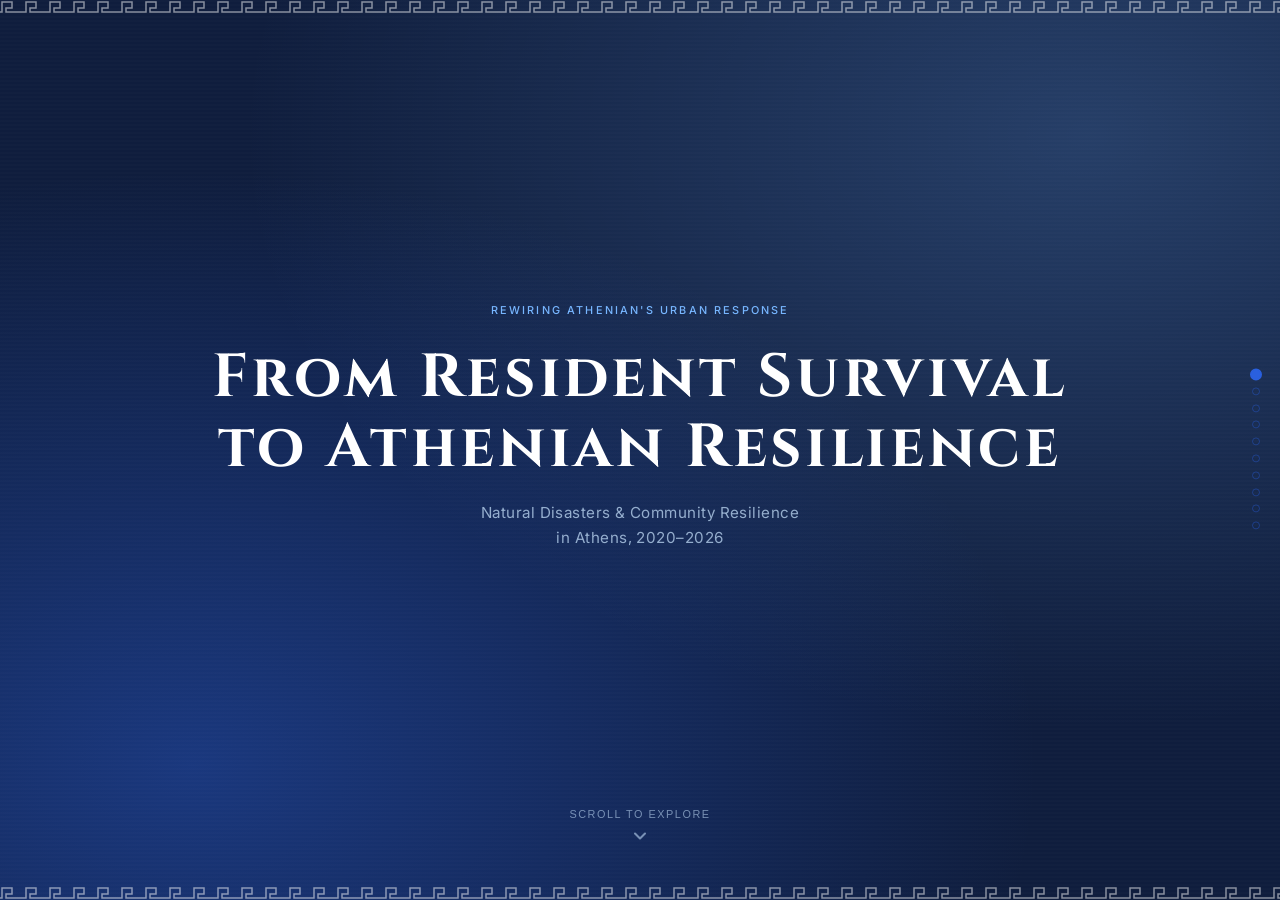
<file: index.html>
<!DOCTYPE html>
<html lang="en">
<head>
  <meta charset="UTF-8" />
  <meta name="viewport" content="width=device-width, initial-scale=1.0"/>
  <title>The Fracture Line — Athens Crisis &amp; Resilience</title>
  <link rel="preconnect" href="https://fonts.googleapis.com">
  <link rel="preconnect" href="https://fonts.gstatic.com" crossorigin>
  <link href="https://fonts.googleapis.com/css2?family=Cinzel:wght@400;600;700&family=Inter:ital,wght@0,400;0,500;1,400&display=swap" rel="stylesheet">
  <link rel="stylesheet" href="style.css" />
  <script src="https://d3js.org/d3.v7.min.js"></script>
</head>
<body>

  <!-- Scroll progress bar -->
  <div id="scroll-progress" aria-hidden="true"></div>

  <!-- Global tooltip -->
  <div id="tooltip" aria-hidden="true"></div>

  <!-- Fixed dot navigation -->
  <nav class="fp-dots" aria-label="Page sections">
    <button class="fp-dot" data-slide="0" aria-label="Introduction"></button>
    <button class="fp-dot" data-slide="1" aria-label="The Gap"></button>
    <button class="fp-dot" data-slide="2" aria-label="2023 Crisis"></button>
    <button class="fp-dot" data-slide="3" aria-label="Timeline"></button>
    <button class="fp-dot" data-slide="4" aria-label="Evros Wildfire"></button>
    <button class="fp-dot" data-slide="5" aria-label="Deaths by Type"></button>
    <button class="fp-dot" data-slide="6" aria-label="Forest Loss"></button>
    <button class="fp-dot" data-slide="7" aria-label="Voices"></button>
    <button class="fp-dot" data-slide="8" aria-label="Solution"></button>
    <button class="fp-dot" data-slide="9" aria-label="Closing"></button>
  </nav>

  <!-- ======================================================
       FULL-PAGE WRAPPER — scroll-snap container
       ====================================================== -->
  <div id="fp-wrapper">

    <!-- SLIDE 0 · HERO ------------------------------------ -->
    <section class="fp-slide slide-hero" data-slide="0">
      <div class="meander-bar"></div>
      <div class="hero-inner">
        <p class="eyebrow stagger-1">Rewiring Athenian's Urban Response</p>
        <h1 class="page-title stagger-2">From Resident Survival<br>to Athenian Resilience</h1>
        <p class="page-subtitle stagger-3">Natural Disasters &amp; Community Resilience<br>in Athens, 2020–2026</p>
      </div>
      <button class="scroll-cue stagger-4" aria-label="Go to next section">
        <span>Scroll to explore</span>
        <svg width="20" height="20" viewBox="0 0 24 24" fill="none">
          <path d="M6 9l6 6 6-6" stroke="currentColor" stroke-width="2.5"
                stroke-linecap="round" stroke-linejoin="round"/>
        </svg>
      </button>
      <div class="meander-bar"></div>
    </section>

    <!-- SLIDE 1 · CONTEXT --------------------------------- -->
    <section class="fp-slide slide-context" data-slide="1">
      <div class="context-grid">
        <div class="context-text">
          <h2 class="stagger-1">The Risk Perception–Action Gap</h2>
          <p class="stagger-2">Athens residents are acutely aware of disaster threats. Yet this awareness rarely translates into personal preparedness. The barrier is not knowledge — it is the perceived absence of individual efficacy and institutional support.</p>
          <p class="stagger-3">As disasters intensify and government coordination falters, community trust erodes. The result: a city suspended between awareness and action, where "cynical lethargy" fills the void left by failing infrastructure.</p>
        </div>
        <blockquote class="paradox-quote stagger-2">
          <p>I have the knowledge of how to act during a disaster but I lack the individual efficacy and government support to take proper action.</p>
          <cite>— The Athenian Paradox</cite>
        </blockquote>
      </div>
    </section>

    <!-- SLIDE 2 · STAT CALLOUT 1 ------------------------- -->
    <section class="fp-slide slide-stat" data-slide="2">
      <div class="stat-inner">
        <div class="stat-number stagger-1" data-count="45">0</div>
        <div class="stat-label stagger-2">deaths in a single month</div>
        <div class="stat-context stagger-3">August–September 2023. The Evros Wildfire and Storm Daniel struck within weeks of each other — turning a season into a national crisis.</div>
      </div>
    </section>

    <!-- SLIDE 3 · TIMELINE CHART ------------------------- -->
    <section class="fp-slide slide-chart" data-slide="3" id="section-timeline">
      <div class="slide-chart-inner">
        <div class="section-header stagger-1">
          <h2>A Decade of Escalating Crises</h2>
          <p class="chart-desc">Circle size reflects death toll. Filter by type. Hover any event for its story.</p>
        </div>
        <div class="filter-tabs stagger-2" role="group" aria-label="Filter by disaster type">
          <button class="tab active" data-filter="all">All Events</button>
          <button class="tab" data-filter="Wildfire">Wildfire</button>
          <button class="tab" data-filter="Storm">Storm</button>
          <button class="tab" data-filter="Flood">Flood</button>
          <button class="tab" data-filter="Earthquake">Earthquake</button>
          <button class="tab" data-filter="Heatwave">Heatwave</button>
        </div>
        <div class="legend stagger-3" id="timeline-legend"></div>
        <div class="chart-wrapper stagger-4">
          <svg id="timeline-chart"></svg>
        </div>
      </div>
    </section>

    <!-- SLIDE 4 · STAT CALLOUT 2 ------------------------- -->
    <section class="fp-slide slide-stat" data-slide="4">
      <div class="stat-inner">
        <div class="stat-number stagger-1" data-count="28">0</div>
        <div class="stat-label stagger-2">deaths — the largest wildfire in EU history</div>
        <div class="stat-context stagger-3">The Evros fire of August 2023 was the largest single wildfire ever recorded in the European Union. Volunteers were first on scene. The fire service felt absent.</div>
      </div>
    </section>

    <!-- SLIDE 5 · BAR CHART ------------------------------ -->
    <section class="fp-slide slide-chart" data-slide="5">
      <div class="slide-chart-inner">
        <div class="section-header stagger-1">
          <h2>Deaths by Disaster Type, 2020–2026</h2>
          <p class="chart-desc">Total recorded fatalities per category. Hover a bar for details.</p>
        </div>
        <div class="chart-wrapper stagger-2">
          <svg id="bar-chart"></svg>
        </div>
        <p class="chart-footnote stagger-3">* Heat-related mortality requires epidemiological attribution studies beyond emergency records.</p>
      </div>
    </section>

    <!-- SLIDE 6 · STAT CALLOUT 3 ------------------------- -->
    <section class="fp-slide slide-stat" data-slide="6">
      <div class="stat-inner">
        <div class="stat-number stagger-1" data-count="70" data-suffix="%">0%</div>
        <div class="stat-label stagger-2">of Attica's forests gone in 25 years</div>
        <div class="stat-context stagger-3">The 2025 fire season capped a quarter-century of forest loss. Degraded soil now amplifies every storm — making Athens structurally more vulnerable with each passing year.</div>
      </div>
    </section>

    <!-- SLIDE 7 · VOICES --------------------------------- -->
    <section class="fp-slide slide-voices" data-slide="7">
      <h2 class="stagger-1">Voices from the Ground</h2>
      <div class="quotes-grid">
        <div class="quote-card stagger-2">
          <p>"We cannot change nature or geography. The point is that we all wake up — from the prime minister to the last citizen — and understand that if we do not come out of our inertia and cynical lethargy, we will end up a 'failed state'."</p>
          <cite>— Athens resident during disaster response</cite>
        </div>
        <div class="quote-card stagger-3">
          <p>"If my father had not stayed, our house would have burned down."</p>
          <cite>— Athens resident, 2021 wildfires</cite>
        </div>
        <div class="quote-card accent stagger-4">
          <p>"The fire service was nowhere. Fortunately there were volunteers. I feel anger, nothing else."</p>
          <cite>— Athens resident, on the role of informal volunteer groups</cite>
        </div>
      </div>
    </section>

    <!-- SLIDE 8 · SOLUTION GATEWAY ----------------------- -->
    <section class="fp-slide slide-gateway" data-slide="8">
      <div class="meander-bar"></div>
      <div class="gateway-inner">
        <p class="eyebrow stagger-1">Support Mode</p>
        <h2 class="stagger-2">Volunteer Priority Routing</h2>
        <p class="gateway-desc stagger-3">An interactive tool for coordinating volunteer response — ranking residents by vulnerability, floor level, and proximity in real time.</p>
        <a href="solution.html" class="btn-enter stagger-4">
          Explore the Tool
          <svg width="16" height="16" viewBox="0 0 24 24" fill="none">
            <path d="M9 18l6-6-6-6" stroke="currentColor" stroke-width="2.5"
                  stroke-linecap="round" stroke-linejoin="round"/>
          </svg>
        </a>
      </div>
      <div class="meander-bar"></div>
    </section>

    <!-- SLIDE 9 · REFRAME + FOOTER ----------------------- -->
    <section class="fp-slide slide-reframe" data-slide="9">
      <div class="reframe-inner">
        <p class="reframe-label stagger-1">Problem Re-Frame</p>
        <h2 class="stagger-2">The problem isn't a lack of knowledge.<br>It's a lack of perceived ability to act.</h2>
        <p class="stagger-3">Volunteer groups have the will and the skill — but lack the license, the resources, and the recognition. The city's resilience lives in its people, not its institutions.</p>
      </div>
      <footer class="slide-footer stagger-4">
        <div class="meander-bar"></div>
        <div class="footer-inner">
          <p>Ramon Naula &mdash; Framing UX C, Week 2 &mdash; SVA 2025–2026</p>
          <p class="footer-sub">From Resident Survival to Team Resilience: Rewiring the Athenian Urban Response</p>
        </div>
      </footer>
    </section>

  </div><!-- /#fp-wrapper -->

  <script src="main.js"></script>
</body>
</html>
</file>
<file: style.css>
/* ============================================================
   VARIABLES
   ============================================================ */
:root {
  --cream:      #ffffff;
  --dark:       #0f1d3d;
  --blue-1:     #2a60df;   /* primary */
  --blue-2:     #77b6ff;   /* secondary */
  --blue-3:     #cae6ff;   /* light */
  --blue-dark:  #1a3fa0;
  --blue-mid:   #4b7ee8;
  --muted:      #6b8fc7;
  --surface:    #f4f8ff;
  --text-body:  #2a3a5c;
}

/* ============================================================
   PAGE TRANSITIONS (View Transitions API)
   Both index.html and solution.html share these via style.css
   ============================================================ */
@view-transition {
  navigation: auto;
}

@keyframes vt-slide-out {
  from { opacity: 1; transform: translateX(0); }
  to   { opacity: 0; transform: translateX(-36px); }
}
@keyframes vt-slide-in {
  from { opacity: 0; transform: translateX(36px); }
  to   { opacity: 1; transform: translateX(0); }
}

::view-transition-old(root) {
  animation: 360ms cubic-bezier(0.4, 0, 0.2, 1) both vt-slide-out;
}
::view-transition-new(root) {
  animation: 360ms cubic-bezier(0.4, 0, 0.2, 1) both vt-slide-in;
}

@media (prefers-reduced-motion: reduce) {
  ::view-transition-old(root),
  ::view-transition-new(root) { animation: none; }
}

/* ============================================================
   RESET
   ============================================================ */
*, *::before, *::after { box-sizing: border-box; margin: 0; padding: 0; }

/* ============================================================
   FULL-PAGE SCROLL SYSTEM
   html/body are fixed; #fp-wrapper is the scroller
   ============================================================ */
html, body {
  height: 100%;
  overflow: hidden;
  font-family: 'Inter', system-ui, -apple-system, sans-serif;
  color: var(--dark);
  font-size: 16px;
  line-height: 1.6;
  background: var(--dark); /* prevents flash between slides */
}

#fp-wrapper {
  height: 100vh;
  overflow-y: scroll;
  scroll-snap-type: y mandatory;
  scroll-behavior: smooth;
  /* hide scrollbar */
  scrollbar-width: none;
  -ms-overflow-style: none;
}
#fp-wrapper::-webkit-scrollbar { display: none; }

/* ============================================================
   SLIDES — base
   ============================================================ */
.fp-slide {
  height: 100vh;
  scroll-snap-align: start;
  scroll-snap-stop: always;   /* force one-at-a-time snapping */
  position: relative;
  overflow: hidden;
  display: flex;
  flex-direction: column;
}

/* ============================================================
   STAGGER REVEAL SYSTEM
   Elements start hidden; .in-view on the slide triggers them
   ============================================================ */
.stagger-1, .stagger-2, .stagger-3, .stagger-4 {
  opacity: 0;
  transform: translateY(22px);
  transition: opacity 0.6s ease, transform 0.6s ease;
}

.fp-slide.in-view .stagger-1 { opacity: 1; transform: translateY(0); transition-delay: 0.05s; }
.fp-slide.in-view .stagger-2 { opacity: 1; transform: translateY(0); transition-delay: 0.2s;  }
.fp-slide.in-view .stagger-3 { opacity: 1; transform: translateY(0); transition-delay: 0.35s; }
.fp-slide.in-view .stagger-4 { opacity: 1; transform: translateY(0); transition-delay: 0.5s;  }

/* ============================================================
   MEANDER / GREEK KEY BORDER
   ============================================================ */
.meander-bar {
  height: 14px;
  flex-shrink: 0;
  background-image: url("data:image/svg+xml,%3Csvg xmlns='http://www.w3.org/2000/svg' width='24' height='14'%3E%3Cpath d='M0,12 L2,12 L2,2 L12,2 L12,8 L6,8 L6,12 L24,12' fill='none' stroke='%23ffffff' stroke-width='1.5' stroke-linejoin='miter'/%3E%3C/svg%3E");
  background-repeat: repeat-x;
  background-size: 24px 14px;
  opacity: 0.5;
}

/* ============================================================
   SCROLL PROGRESS BAR
   ============================================================ */
#scroll-progress {
  position: fixed;
  top: 0; left: 0;
  height: 3px;
  width: 0%;
  background: var(--blue-1);
  z-index: 9999;
  transition: width 0.08s linear;
  pointer-events: none;
}

/* ============================================================
   DOT NAVIGATION
   ============================================================ */
.fp-dots {
  position: fixed;
  right: 1.25rem;
  top: 50%;
  transform: translateY(-50%);
  display: flex;
  flex-direction: column;
  gap: 0.55rem;
  z-index: 500;
}

.fp-dot {
  width: 8px;
  height: 8px;
  border-radius: 50%;
  border: 1.5px solid rgba(42, 96, 223, 0.4);
  background: transparent;
  cursor: pointer;
  padding: 0;
  transition: background 0.25s ease, border-color 0.25s ease, transform 0.25s ease;
}

.fp-dot:hover {
  border-color: var(--blue-1);
  background: rgba(42, 96, 223, 0.25);
}

.fp-dot.active {
  background: var(--blue-1);
  border-color: var(--blue-1);
  transform: scale(1.5);
}

/* Dot labels on hover */
.fp-dot::before {
  content: attr(aria-label);
  position: absolute;
  right: calc(100% + 10px);
  top: 50%;
  transform: translateY(-50%);
  font-size: 0.65rem;
  font-family: 'Inter', sans-serif;
  letter-spacing: 0.06em;
  color: var(--blue-1);
  white-space: nowrap;
  opacity: 0;
  transition: opacity 0.2s ease;
  pointer-events: none;
}
.fp-dot:hover::before { opacity: 1; }

/* Dark slides: invert dot colors */
.slide-hero    ~ .fp-dots .fp-dot,
.slide-stat    ~ .fp-dots .fp-dot { border-color: rgba(255,255,255,0.4); }

/* ============================================================
   SLIDE 0 · HERO
   ============================================================ */
.slide-hero {
  background:
    radial-gradient(ellipse at 15% 85%, rgba(42, 96, 223, 0.4) 0%, transparent 55%),
    radial-gradient(ellipse at 85% 15%, rgba(119, 182, 255, 0.22) 0%, transparent 55%),
    var(--dark);
  color: #ffffff;
  justify-content: space-between;
}

/* Scanline texture */
.slide-hero::before {
  content: '';
  position: absolute;
  inset: 0;
  background-image: repeating-linear-gradient(
    0deg, transparent, transparent 2px,
    rgba(255,255,255,0.012) 2px, rgba(255,255,255,0.012) 4px
  );
  pointer-events: none;
}

.hero-inner {
  flex: 1;
  display: flex;
  flex-direction: column;
  justify-content: center;
  align-items: center;
  text-align: center;
  padding: 4rem 2rem 2rem;
}

.eyebrow {
  font-size: 0.68rem;
  font-weight: 500;
  letter-spacing: 0.2em;
  text-transform: uppercase;
  color: var(--blue-2);
  margin-bottom: 1.5rem;
}

.page-title {
  font-family: 'Cinzel', serif;
  font-size: clamp(1.9rem, 5vw, 3.8rem);
  font-weight: 700;
  letter-spacing: 0.06em;
  line-height: 1.15;
  color: #ffffff;
  margin-bottom: 1rem;
}

.page-subtitle {
  font-size: 0.95rem;
  color: rgba(202, 230, 255, 0.7);
  letter-spacing: 0.03em;
  line-height: 1.7;
}

.scroll-cue {
  display: flex;
  flex-direction: column;
  align-items: center;
  gap: 0.4rem;
  padding-bottom: 2.5rem;
  color: rgba(202, 230, 255, 0.55);
  font-size: 0.68rem;
  letter-spacing: 0.14em;
  text-transform: uppercase;
  background: none;
  border: none;
  cursor: pointer;
  transition: color 0.2s;
}
.scroll-cue:hover { color: rgba(202, 230, 255, 0.9); }

.scroll-cue svg {
  animation: bounce 2s ease-in-out infinite;
}

@keyframes bounce {
  0%, 100% { transform: translateY(0); }
  50%       { transform: translateY(6px); }
}

/* ============================================================
   SLIDE 1 · CONTEXT
   ============================================================ */
.slide-context {
  background: var(--cream);
  justify-content: center;
  padding: 3rem 5vw;
}

.context-grid {
  display: grid;
  grid-template-columns: 1fr 1fr;
  gap: 3rem;
  align-items: center;
  max-width: 960px;
  margin: 0 auto;
  width: 100%;
}

@media (max-width: 680px) {
  .context-grid {
    grid-template-columns: 1fr;
    gap: 1.5rem;
    overflow-y: auto;
  }
}

.context-text h2 {
  font-family: 'Cinzel', serif;
  font-size: 1.15rem;
  color: var(--blue-dark);
  margin-bottom: 0.9rem;
  font-weight: 600;
  letter-spacing: 0.03em;
}

.context-text p {
  color: var(--text-body);
  margin-bottom: 0.75rem;
  font-size: 0.93rem;
  line-height: 1.8;
}

.paradox-quote {
  background: var(--surface);
  border-left: 4px solid var(--blue-1);
  padding: 2rem 1.75rem 1.75rem;
  position: relative;
}

.paradox-quote::before {
  content: '\201C';
  font-family: 'Cinzel', serif;
  font-size: 5rem;
  color: var(--blue-1);
  line-height: 1;
  position: absolute;
  top: 0.25rem;
  left: 1rem;
  opacity: 0.25;
  pointer-events: none;
}

.paradox-quote p {
  font-family: 'Cinzel', serif;
  font-size: 0.88rem;
  line-height: 1.8;
  margin-bottom: 1rem;
  padding-top: 1.25rem;
  font-style: italic;
  color: var(--dark);
}

.paradox-quote cite {
  font-size: 0.72rem;
  color: var(--blue-1);
  letter-spacing: 0.06em;
  font-style: normal;
  text-transform: uppercase;
}

/* ============================================================
   SLIDES 2 · 4 · 6 — STAT CALLOUTS
   ============================================================ */
.slide-stat {
  background: var(--dark);
  color: #ffffff;
  justify-content: center;
  align-items: center;
  text-align: center;
}

.stat-inner {
  max-width: 640px;
  padding: 2rem;
}

.stat-number {
  font-family: 'Cinzel', serif;
  font-size: clamp(5rem, 18vw, 10rem);
  font-weight: 700;
  color: var(--blue-1);
  line-height: 1;
  margin-bottom: 0.4rem;
  letter-spacing: -0.02em;
}

.stat-label {
  font-family: 'Cinzel', serif;
  font-size: clamp(1rem, 2.5vw, 1.6rem);
  font-weight: 600;
  color: #ffffff;
  letter-spacing: 0.04em;
  margin-bottom: 1.25rem;
}

.stat-context {
  font-size: 0.9rem;
  color: rgba(202, 230, 255, 0.7);
  line-height: 1.7;
  max-width: 480px;
  margin: 0 auto;
}

/* ============================================================
   SLIDES 3 · 5 — CHART SLIDES
   ============================================================ */
.slide-chart {
  background: var(--cream);
  padding: 0;
}

.slide-chart-inner {
  display: flex;
  flex-direction: column;
  justify-content: center;
  height: 100%;
  padding: 2.5rem 5vw 1.5rem;
  max-width: 1040px;
  margin: 0 auto;
  width: 100%;
}

.section-header {
  flex-shrink: 0;
  margin-bottom: 0.75rem;
}

.section-header h2 {
  font-family: 'Cinzel', serif;
  font-size: 1.1rem;
  color: var(--blue-dark);
  font-weight: 600;
  letter-spacing: 0.03em;
  margin-bottom: 0.25rem;
}

.chart-desc {
  font-size: 0.8rem;
  color: var(--muted);
  letter-spacing: 0.02em;
}

.filter-tabs {
  display: flex;
  flex-wrap: wrap;
  gap: 0.4rem;
  flex-shrink: 0;
  margin-bottom: 0.75rem;
}

.tab {
  padding: 0.32rem 0.85rem;
  font-family: 'Cinzel', serif;
  font-size: 0.68rem;
  letter-spacing: 0.06em;
  border: 1.5px solid var(--blue-1);
  background: transparent;
  color: var(--blue-1);
  cursor: pointer;
  transition: background 0.18s ease, color 0.18s ease;
}

.tab:hover { background: rgba(42, 96, 223, 0.08); }

.tab.active {
  background: var(--blue-1);
  color: #ffffff;
}

.legend {
  display: flex;
  flex-wrap: wrap;
  gap: 0.5rem 1.2rem;
  flex-shrink: 0;
  margin-bottom: 0.6rem;
}

.legend-item {
  display: flex;
  align-items: center;
  gap: 0.4rem;
  font-size: 0.75rem;
  color: var(--dark);
}

.legend-dot {
  width: 10px;
  height: 10px;
  border-radius: 50%;
  flex-shrink: 0;
}

/* Chart fills remaining space */
.chart-wrapper {
  flex: 1;
  min-height: 0;   /* allows flex child to shrink below content size */
  overflow: hidden;
}

.chart-wrapper svg {
  display: block;
  width: 100%;
}

.chart-footnote {
  font-size: 0.72rem;
  color: var(--muted);
  flex-shrink: 0;
  margin-top: 0.5rem;
  font-style: italic;
  line-height: 1.5;
}

/* ============================================================
   D3 AXIS & GRID
   ============================================================ */
.axis text {
  font-family: 'Inter', sans-serif;
  font-size: 11px;
  fill: var(--muted);
}

.axis path,
.axis line { stroke: rgba(42, 96, 223, 0.15); }

.axis .domain { display: none; }

.grid line {
  stroke: rgba(42, 96, 223, 0.07);
  stroke-dasharray: 3 3;
}
.grid .domain { display: none; }

/* ============================================================
   TOOLTIP
   ============================================================ */
#tooltip {
  position: fixed;
  background: var(--dark);
  color: #ffffff;
  padding: 0.8rem 1rem;
  font-size: 0.8rem;
  line-height: 1.55;
  max-width: 270px;
  border-left: 3px solid var(--blue-1);
  pointer-events: none;
  opacity: 0;
  transition: opacity 0.12s ease;
  z-index: 1000;
  box-shadow: 0 4px 20px rgba(15, 29, 61, 0.3);
}

#tooltip.visible { opacity: 1; }

.tt-title {
  font-family: 'Cinzel', serif;
  font-size: 0.88rem;
  font-weight: 600;
  color: #ffffff;
  margin-bottom: 0.15rem;
}

.tt-meta {
  font-size: 0.72rem;
  color: var(--blue-2);
  letter-spacing: 0.04em;
  margin-bottom: 0.5rem;
  text-transform: uppercase;
}

.tt-desc {
  color: rgba(202, 230, 255, 0.82);
  font-size: 0.78rem;
  margin-bottom: 0.5rem;
}

.tt-deaths       { font-weight: 600; font-size: 0.8rem; color: var(--blue-2); }
.tt-deaths.no-count { color: var(--blue-3); }

/* ============================================================
   SLIDE 7 · VOICES
   ============================================================ */
.slide-voices {
  background: var(--surface);
  justify-content: center;
  padding: 3rem 5vw;
}

.slide-voices > h2 {
  font-family: 'Cinzel', serif;
  font-size: 1.15rem;
  color: var(--blue-dark);
  margin-bottom: 1.5rem;
  font-weight: 600;
  letter-spacing: 0.03em;
  max-width: 960px;
  margin-left: auto;
  margin-right: auto;
  width: 100%;
}

.quotes-grid {
  display: grid;
  grid-template-columns: repeat(auto-fit, minmax(240px, 1fr));
  gap: 1.25rem;
  max-width: 960px;
  margin: 0 auto;
  width: 100%;
}

.quote-card {
  background: var(--cream);
  border-top: 3px solid var(--blue-2);
  padding: 1.25rem;
  box-shadow: 0 1px 6px rgba(42, 96, 223, 0.08);
  transition: transform 0.2s ease, box-shadow 0.2s ease;
}

.quote-card:hover {
  transform: translateY(-2px);
  box-shadow: 0 4px 14px rgba(42, 96, 223, 0.14);
}

.quote-card.accent { border-top-color: var(--blue-1); }

.quote-card p {
  font-size: 0.86rem;
  font-style: italic;
  color: var(--text-body);
  line-height: 1.75;
  margin-bottom: 0.8rem;
}

.quote-card cite {
  font-size: 0.7rem;
  color: var(--muted);
  font-style: normal;
  letter-spacing: 0.03em;
}

/* ============================================================
   SLIDE 8 · REFRAME + FOOTER
   ============================================================ */
.slide-reframe {
  background: var(--dark);
  color: #ffffff;
  justify-content: space-between;
}

.reframe-inner {
  flex: 1;
  display: flex;
  flex-direction: column;
  justify-content: center;
  align-items: center;
  text-align: center;
  padding: 3rem 5vw;
  max-width: 760px;
  margin: 0 auto;
  width: 100%;
}

.reframe-label {
  font-size: 0.68rem;
  font-weight: 500;
  letter-spacing: 0.2em;
  text-transform: uppercase;
  color: var(--blue-2);
  margin-bottom: 1.25rem;
}

.reframe-inner h2 {
  font-family: 'Cinzel', serif;
  font-size: clamp(1.2rem, 3vw, 1.9rem);
  font-weight: 700;
  color: #ffffff;
  line-height: 1.4;
  margin-bottom: 1.25rem;
  letter-spacing: 0.02em;
}

.reframe-inner p {
  font-size: 0.93rem;
  color: rgba(202, 230, 255, 0.72);
  line-height: 1.8;
  max-width: 540px;
}

.slide-footer {
  flex-shrink: 0;
  text-align: center;
}

.footer-inner {
  padding: 1.25rem 2rem 2rem;
}

.footer-inner p {
  font-family: 'Cinzel', serif;
  font-size: 0.78rem;
  letter-spacing: 0.05em;
  color: rgba(255, 255, 255, 0.75);
  margin-bottom: 0.3rem;
}

.footer-sub {
  font-family: 'Inter', sans-serif !important;
  font-size: 0.68rem !important;
  color: rgba(202, 230, 255, 0.35) !important;
  letter-spacing: 0.02em !important;
}

/* ============================================================
   SLIDE 8 · SOLUTION GATEWAY
   ============================================================ */
.slide-gateway {
  background: var(--dark);
  color: #ffffff;
  justify-content: space-between;
}

.gateway-inner {
  flex: 1;
  display: flex;
  flex-direction: column;
  align-items: center;
  justify-content: center;
  text-align: center;
  padding: 3rem 5vw;
  max-width: 640px;
  margin: 0 auto;
  width: 100%;
}

.gateway-inner h2 {
  font-family: 'Cinzel', serif;
  font-size: clamp(1.4rem, 3.5vw, 2.2rem);
  font-weight: 700;
  color: #ffffff;
  letter-spacing: 0.04em;
  line-height: 1.3;
  margin-bottom: 1.25rem;
}

.gateway-desc {
  font-size: 0.93rem;
  color: rgba(202, 230, 255, 0.6);
  line-height: 1.75;
  max-width: 460px;
  margin-bottom: 2.5rem;
}

.btn-enter {
  display: inline-flex;
  align-items: center;
  gap: 0.65rem;
  padding: 0.9rem 2.2rem;
  background: var(--blue-1);
  color: #ffffff;
  text-decoration: none;
  font-family: 'Cinzel', serif;
  font-size: 0.78rem;
  letter-spacing: 0.1em;
  text-transform: uppercase;
  transition: background 0.2s ease, transform 0.2s ease, box-shadow 0.2s ease;
}

.btn-enter:hover {
  background: var(--blue-dark);
  transform: translateY(-2px);
  box-shadow: 0 6px 28px rgba(42, 96, 223, 0.45);
}

.btn-enter svg {
  transition: transform 0.2s ease;
}
.btn-enter:hover svg {
  transform: translateX(4px);
}

/* ============================================================
   SLIDE 8 · VOLUNTEER ROUTING SOLUTION (solution.html)
   ============================================================ */
.slide-solution {
  background: var(--cream);
  padding: 0;
}

.solution-inner {
  display: flex;
  flex-direction: column;
  height: 100%;
  padding: 1.75rem 5vw 1.25rem;
  max-width: 1100px;
  margin: 0 auto;
  width: 100%;
}

.solution-eyebrow {
  font-size: 0.68rem;
  font-weight: 500;
  letter-spacing: 0.2em;
  text-transform: uppercase;
  color: var(--blue-1);
  margin-bottom: 0.2rem;
}

.solution-body {
  display: grid;
  grid-template-columns: 1fr 260px;
  gap: 1.25rem;
  flex: 1;
  min-height: 0;
}

/* Map canvas */
.map-panel {
  background: var(--surface);
  border: 1px solid rgba(42,96,223,0.12);
  position: relative;
  overflow: hidden;
  border-radius: 2px;
}


/* Right panel */
.priority-panel {
  display: flex;
  flex-direction: column;
  gap: 0.65rem;
  min-height: 0;
}

.priority-header {
  display: flex;
  align-items: center;
  gap: 0.45rem;
  flex-wrap: wrap;
  flex-shrink: 0;
}

.priority-title {
  font-family: 'Cinzel', serif;
  font-size: 0.82rem;
  font-weight: 600;
  color: var(--blue-dark);
  flex: 1;
  min-width: 0;
}

.btn-route {
  padding: 0.38rem 0.85rem;
  font-family: 'Cinzel', serif;
  font-size: 0.65rem;
  letter-spacing: 0.06em;
  background: var(--blue-1);
  color: #fff;
  border: none;
  cursor: pointer;
  transition: background 0.18s ease;
  white-space: nowrap;
}
.btn-route:hover { background: var(--blue-dark); }
.btn-route:disabled { opacity: 0.5; cursor: not-allowed; }

.btn-reset {
  padding: 0.38rem 0.65rem;
  font-family: 'Cinzel', serif;
  font-size: 0.65rem;
  letter-spacing: 0.06em;
  background: transparent;
  color: var(--blue-1);
  border: 1.5px solid var(--blue-1);
  cursor: pointer;
  transition: background 0.18s ease;
  white-space: nowrap;
}
.btn-reset:hover { background: rgba(42,96,223,0.07); }

/* Scrollable queue */
.priority-list {
  flex: 1;
  overflow-y: auto;
  display: flex;
  flex-direction: column;
  gap: 0.35rem;
  min-height: 0;
  scrollbar-width: thin;
  scrollbar-color: rgba(42,96,223,0.2) transparent;
}

.priority-empty {
  font-size: 0.76rem;
  color: var(--muted);
  font-style: italic;
  line-height: 1.65;
}

.priority-item {
  display: flex;
  align-items: flex-start;
  gap: 0.45rem;
  padding: 0.45rem 0.55rem;
  background: var(--cream);
  border-left: 3px solid transparent;
  box-shadow: 0 1px 4px rgba(42,96,223,0.06);
  opacity: 0;
  transform: translateX(10px);
  transition: opacity 0.3s ease, transform 0.3s ease;
}

.priority-item.visible {
  opacity: 1;
  transform: translateX(0);
}

.pi-rank {
  font-family: 'Cinzel', serif;
  font-size: 0.88rem;
  font-weight: 700;
  color: var(--muted);
  min-width: 1.2rem;
  line-height: 1;
  padding-top: 2px;
}

.pi-dot {
  width: 9px;
  height: 9px;
  border-radius: 50%;
  flex-shrink: 0;
  margin-top: 4px;
}

.pi-info {
  flex: 1;
  min-width: 0;
}

.pi-name {
  font-size: 0.8rem;
  font-weight: 600;
  color: var(--dark);
  margin-bottom: 0.1rem;
  white-space: nowrap;
  overflow: hidden;
  text-overflow: ellipsis;
}

.pi-detail {
  font-size: 0.68rem;
  color: var(--muted);
  line-height: 1.4;
}

/* Legend */
.priority-legend {
  display: flex;
  flex-wrap: wrap;
  gap: 0.3rem 0.85rem;
  padding-top: 0.5rem;
  border-top: 1px solid rgba(42,96,223,0.1);
  flex-shrink: 0;
}

.pl-item {
  display: flex;
  align-items: center;
  gap: 0.3rem;
  font-size: 0.68rem;
  color: var(--text-body);
}

.pl-dot {
  width: 7px;
  height: 7px;
  border-radius: 50%;
  flex-shrink: 0;
}

/* ============================================================
   RESPONSIVE — mobile adjustments
   On small screens, allow internal scroll on chart/voices slides
   ============================================================ */
@media (max-width: 600px) {
  .fp-dots { display: none; }

  .slide-chart,
  .slide-voices { overflow-y: auto; }

  .slide-chart-inner { padding: 1.5rem 1.25rem 1rem; }
  .slide-voices      { padding: 2rem 1.25rem; }
  .slide-context     { padding: 2rem 1.25rem; overflow-y: auto; }

  .filter-tabs .tab  { font-size: 0.62rem; padding: 0.28rem 0.6rem; }

  .solution-body {
    grid-template-columns: 1fr;
    grid-template-rows: 1fr auto;
  }
  .priority-panel { max-height: 220px; }
}
</file>
